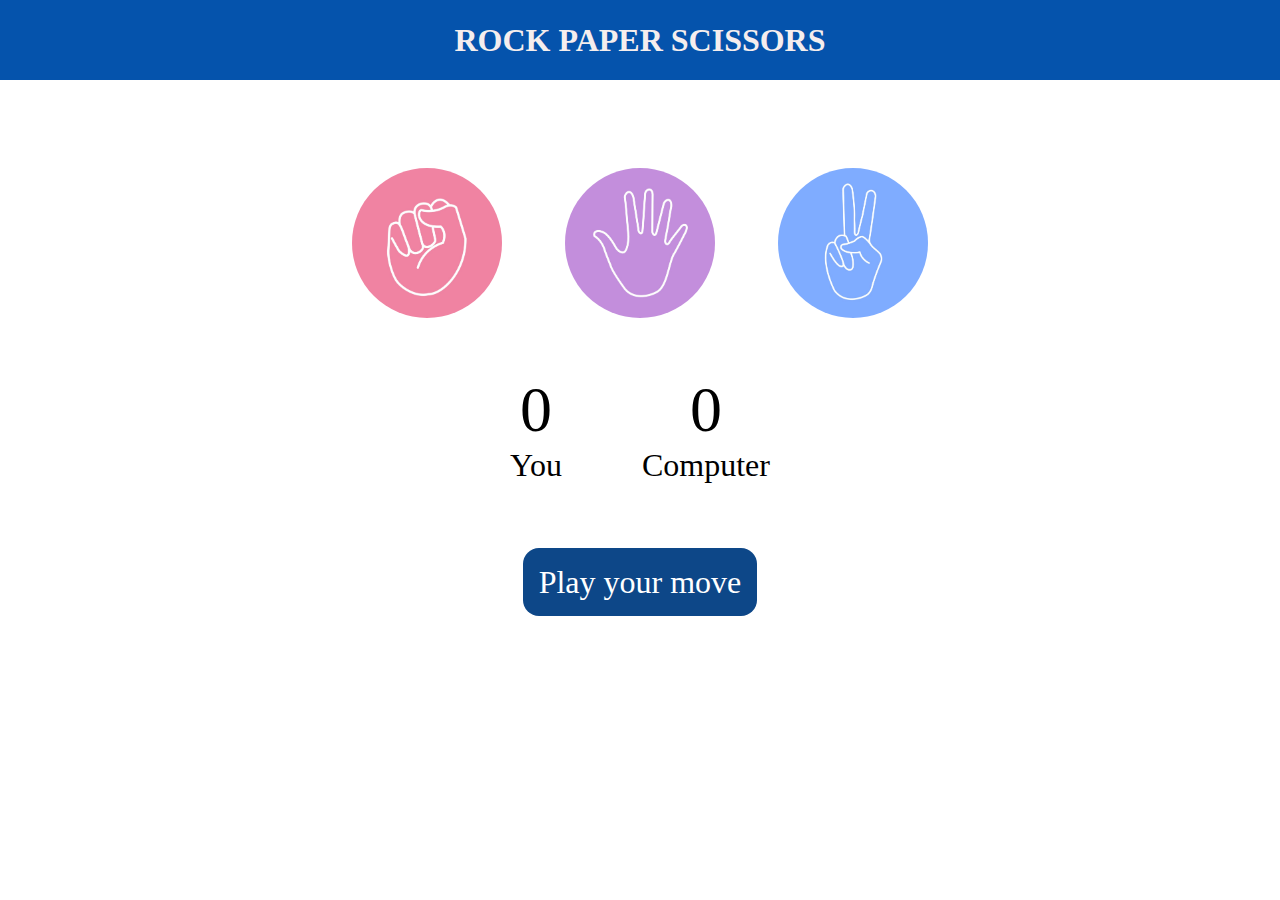
<file: index.html>
<!DOCTYPE html>
<html lang="en">
  <head>
    <meta charset="UTF-8" />
    <meta name="viewport" content="width=device-width, initial-scale=1.0" />
    <title>Rock Paper Scissors Game</title>
    <link rel="stylesheet" href="style.css" />
  </head>
  <body>
    <h1>ROCK PAPER SCISSORS</h1>
    <div class="choices">
      <div class="choice" id="rock">
        <img src="Rock.jpeg" >
      </div>
      <div class="choice" id="paper">
        <img src="paper.jpeg" >
      </div>
      <div class="choice" id="scissors">
        <img src="scissor.jpeg" >
      </div>
    </div>

    <div class="score-board">
      <div class="score">
        <p id="user-score">0</p>
        <p>You</p>
      </div>
      <div class="score">
        <p id="comp-score">0</p>
        <p>Computer</p>
      </div>
    </div>

    <div class="msg-container">
      <p id="msg">Play your move</p>
    </div>
    <script src="app.js"></script>
  </body>
</html>
</file>
<file: style.css>
* {
  margin: 0;
  padding: 0;
  text-align: center;
}

h1 {
  background-color: #0553ac;
  color: #f5eeee;
  height: 5rem;
  line-height: 5rem;
}

.choice {
  height: 165px;
  width: 165px;
  border-radius: 50%;
  display: flex;
  justify-content: center;
  align-items: center;
}

.choice:hover {
  cursor: pointer;
  background-color: #0b4c95;
}

img {
  height: 150px;
  width: 150px;
  object-fit: cover;
  border-radius: 50%;
}

.choices {
  display: flex;
  justify-content: center;
  align-items: center;
  gap: 3rem;
  margin-top: 5rem;
}

.score-board {
  display: flex;
  justify-content: center;
  align-items: center;
  font-size: 2rem;
  margin-top: 3rem;
  gap: 5rem;
}

#user-score,
#comp-score {
  font-size: 4rem;
}

.msg-container {
  margin-top: 5rem;
}

#msg {
  background-color: #0d4788;
  color: #fff;
  font-size: 2rem;
  display: inline;
  padding: 1rem;
  border-radius: 1rem;
}
</file>
